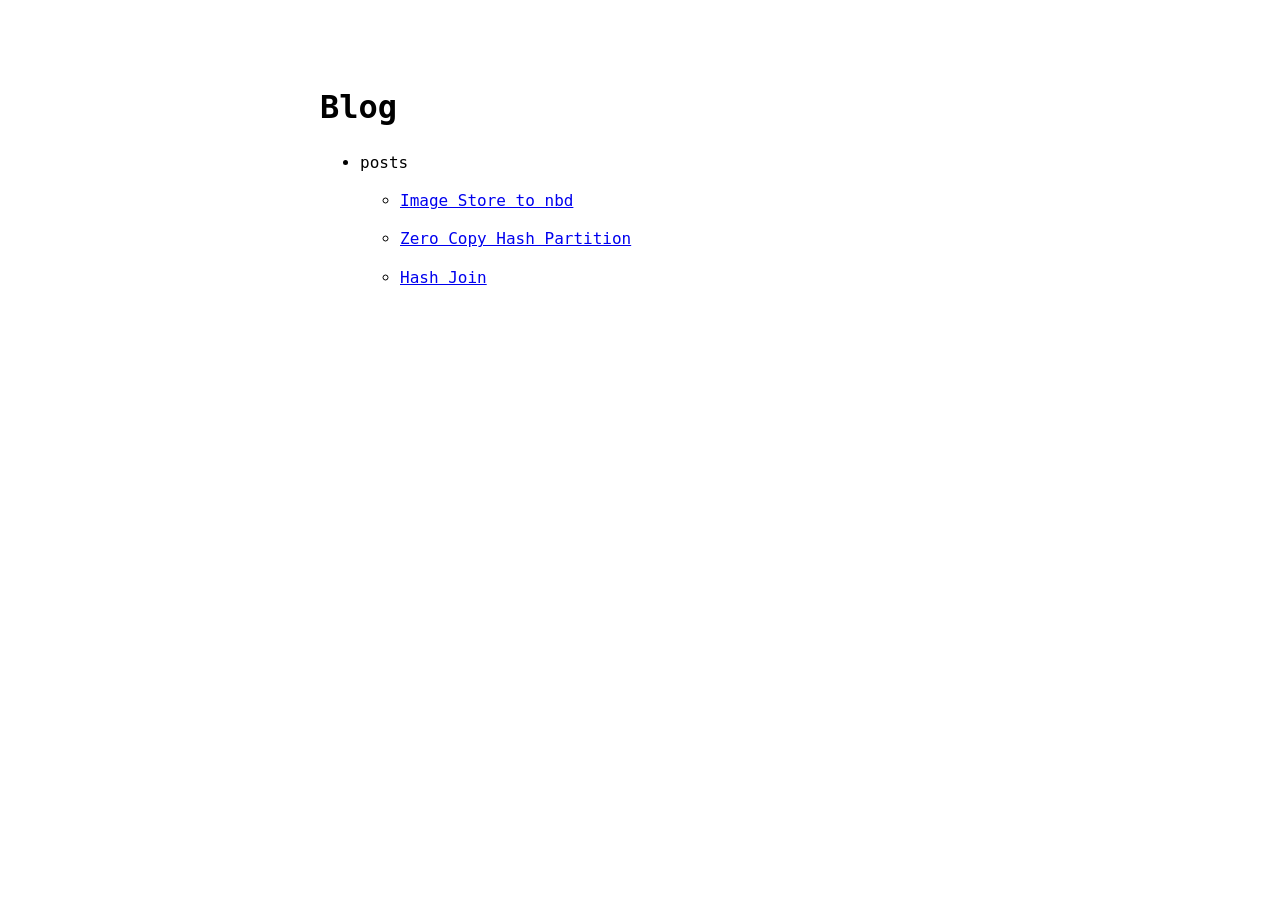
<file: index.html>
<!doctype html>
<html lang="en">
    <head>
        <meta charset="UTF-8">
        <meta content="IE=edge" http-equiv="X-UA-Compatible"/>
        <meta content="text/html; charset=UTF-8" http-equiv="content-type"/>
        <meta content="width=device-width, initial-scale=1" name="viewport"/>

        
        
        

        

        

        

        
        
        

        <title>Blog</title>
        
        <meta name="title" content="Blog">
        
        
        <meta name="generator" content="Zola v0.16.1">

        <meta property="og:type" content="website">
        <meta property="og:url" content="https://zebsme.github.io/">
        <meta property="og:site_name" content="Blog">
        <meta property="og:title" content="Blog">
        
        

        
        
        <meta property="twitter:card" content="summary_large_image">
        <meta property="twitter:url" content="https://zebsme.github.io/">
        <meta property="twitter:title" content="Blog">
        
        
        
        
        <link rel="canonical" href="https://zebsme.github.io/">
        
        <script type="application/ld+json">
            {
                
                "url":"https://zebsme.github.io/",
                "@type":"WebSite",
                "headline":"Blog",
                "name":"Blog",
                
                "@context":"https://schema.org"
            }
        </script>
        
        
        
        <link rel="stylesheet" href="https://zebsme.github.io/style.css"/>
        
    </head>
    <body theme="auto">
        <div class="w">
            <header>
                
                <h1>Blog</h1>
            </header>
            <main class="page-content" aria-label="Content">
                
<ul>
<li>posts
<ul>
<li>
<p><a href="https://zebsme.github.io/./image-store-to-nbd">Image Store to nbd</a></p>
</li>
<li>
<p><a href="https://zebsme.github.io/./zero-copy-hash-partition">Zero Copy Hash Partition</a></p>
</li>
<li>
<p><a href="https://zebsme.github.io/./hash-join">Hash Join</a></p>
</li>
</ul>
</li>
</ul>




            </main>
            <footer>
                
                
            </footer>
        </div>
    </body>
</html>
</file>
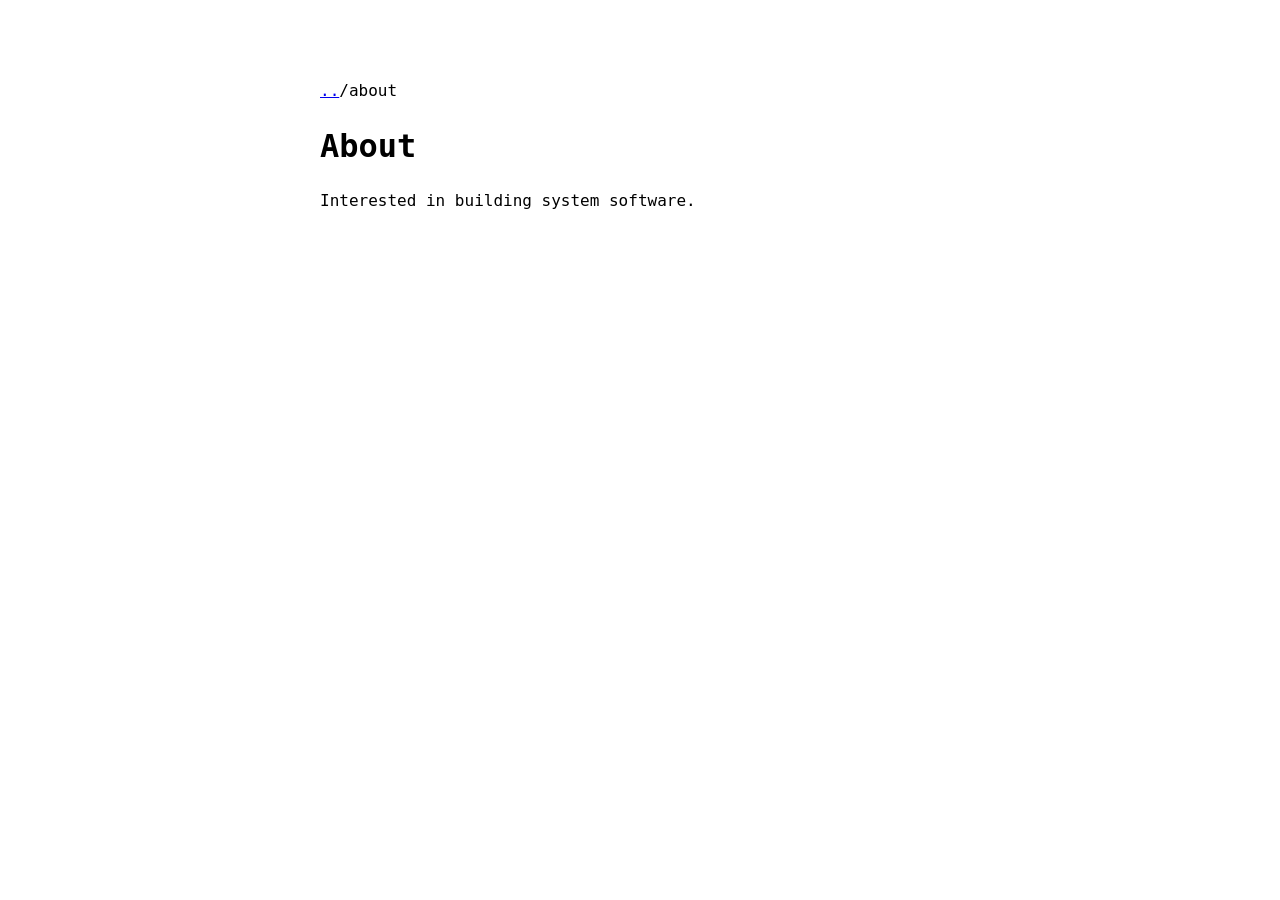
<file: about/index.html>
<!doctype html>
<html lang="en">
    <head>
        <meta charset="UTF-8">
        <meta content="IE=edge" http-equiv="X-UA-Compatible"/>
        <meta content="text/html; charset=UTF-8" http-equiv="content-type"/>
        <meta content="width=device-width, initial-scale=1" name="viewport"/>

        
        
        

        

        

        

        
        
        

        <title>About</title>
        
        <meta name="title" content="About">
        
        
        <meta name="generator" content="Zola v0.16.1">

        <meta property="og:type" content="website">
        <meta property="og:url" content="https://zebsme.github.io/about/">
        <meta property="og:site_name" content="Blog">
        <meta property="og:title" content="About">
        
        

        
        
        <meta property="twitter:card" content="summary_large_image">
        <meta property="twitter:url" content="https://zebsme.github.io/about/">
        <meta property="twitter:title" content="About">
        
        
        
        
        <link rel="canonical" href="https://zebsme.github.io/about/">
        
        <script type="application/ld+json">
            {
                
                "url":"https://zebsme.github.io/about/",
                "@type":"WebSite",
                "headline":"About",
                "name":"About",
                
                "@context":"https://schema.org"
            }
        </script>
        
        
        
        <link rel="stylesheet" href="https://zebsme.github.io/style.css"/>
        
    </head>
    <body theme="auto">
        <div class="w">
            <header>
                
                
<p><a href="..">..</a>/about</p>
<p class="post-meta"><time datetime=""></time></p>
<h1>About</h1>

            </header>
            <main class="page-content" aria-label="Content">
                



<p>Interested in building system software.</p>


            </main>
            <footer>
                
<p class="taxonomies">

</p>

                
            </footer>
        </div>
    </body>
</html>
</file>
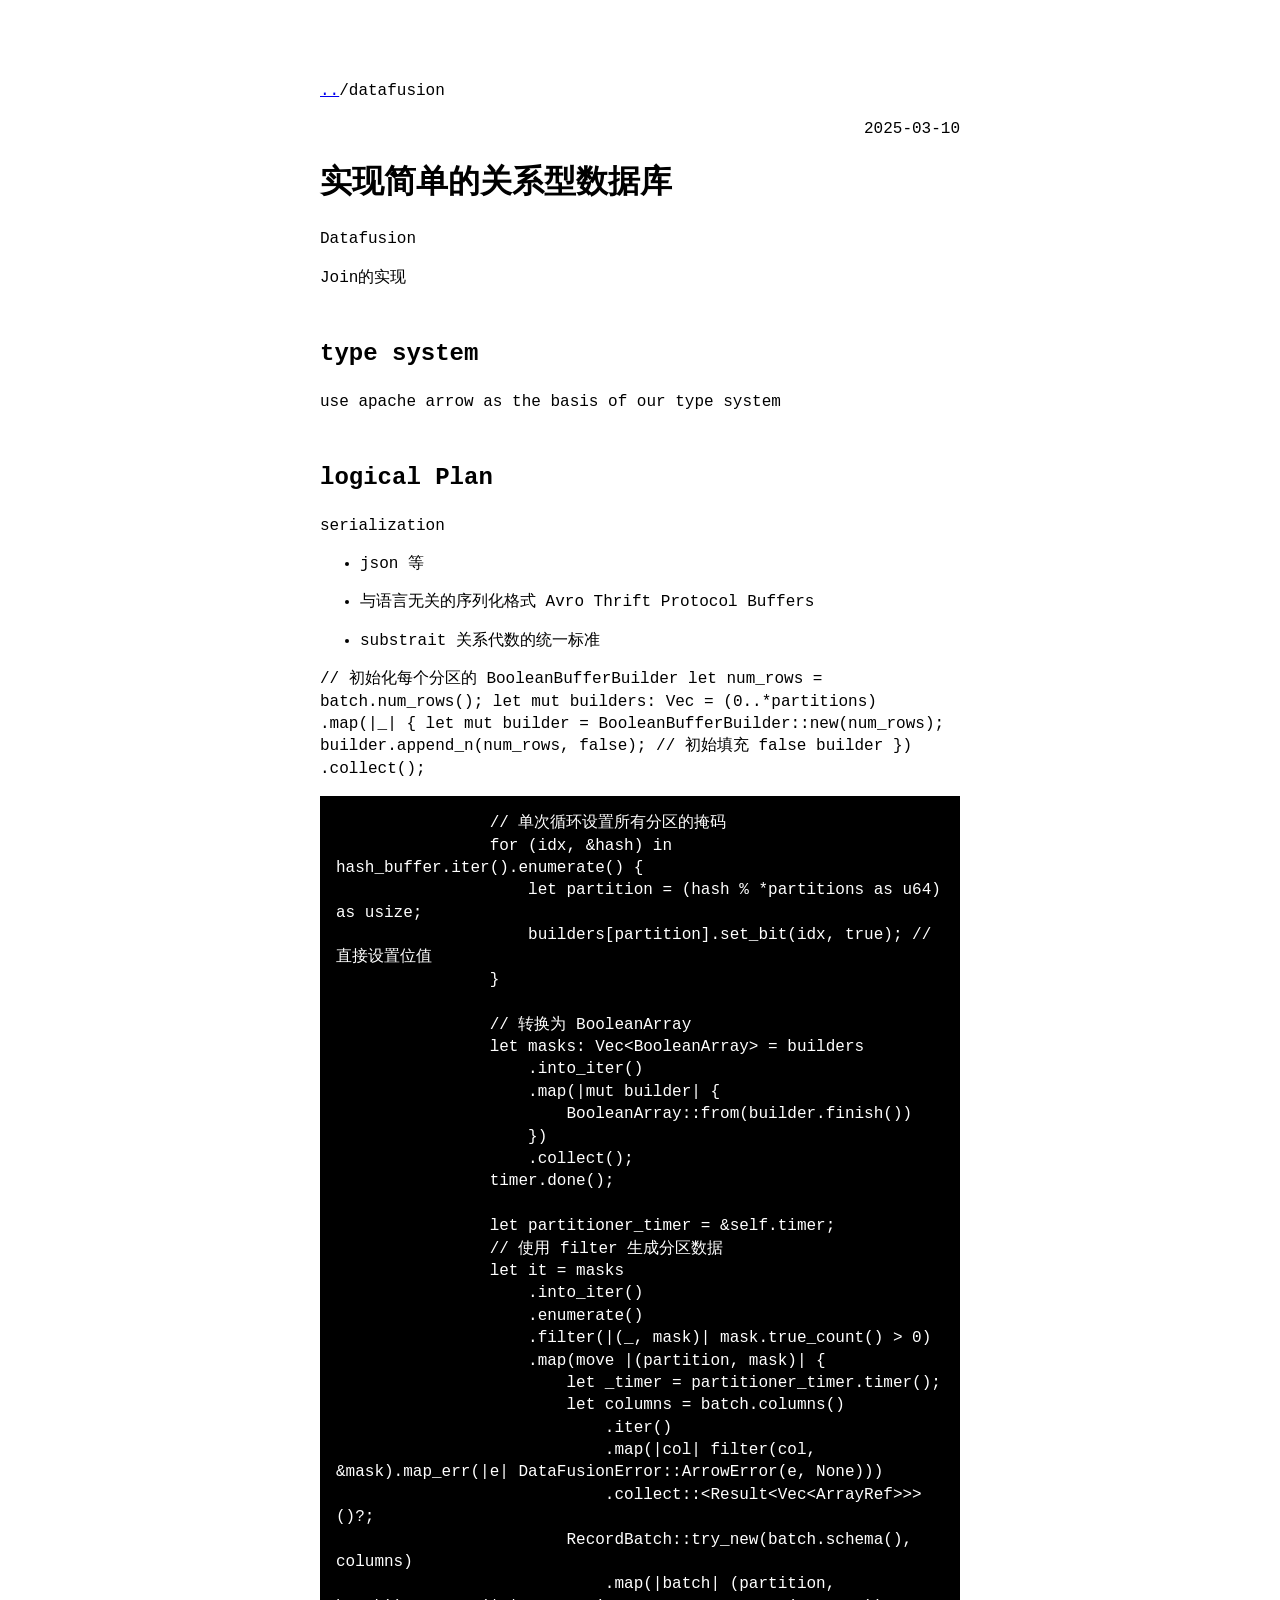
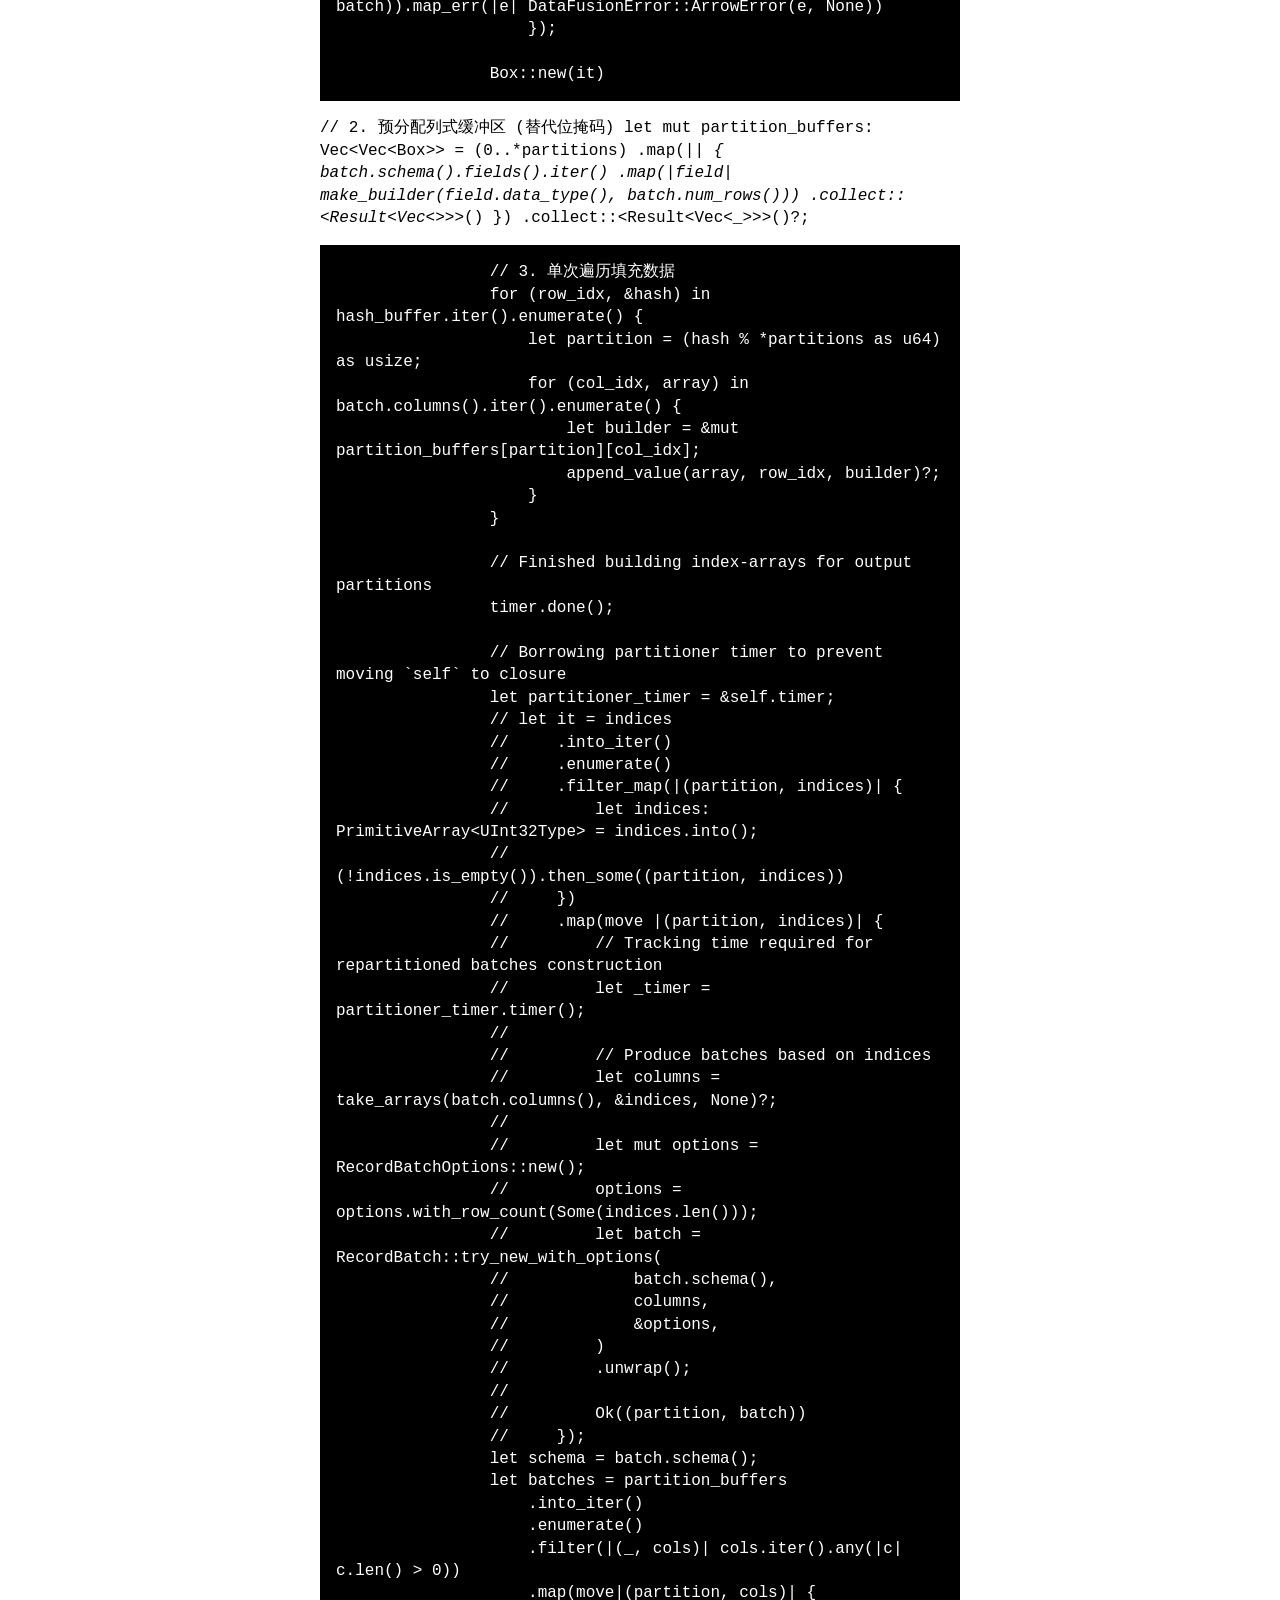
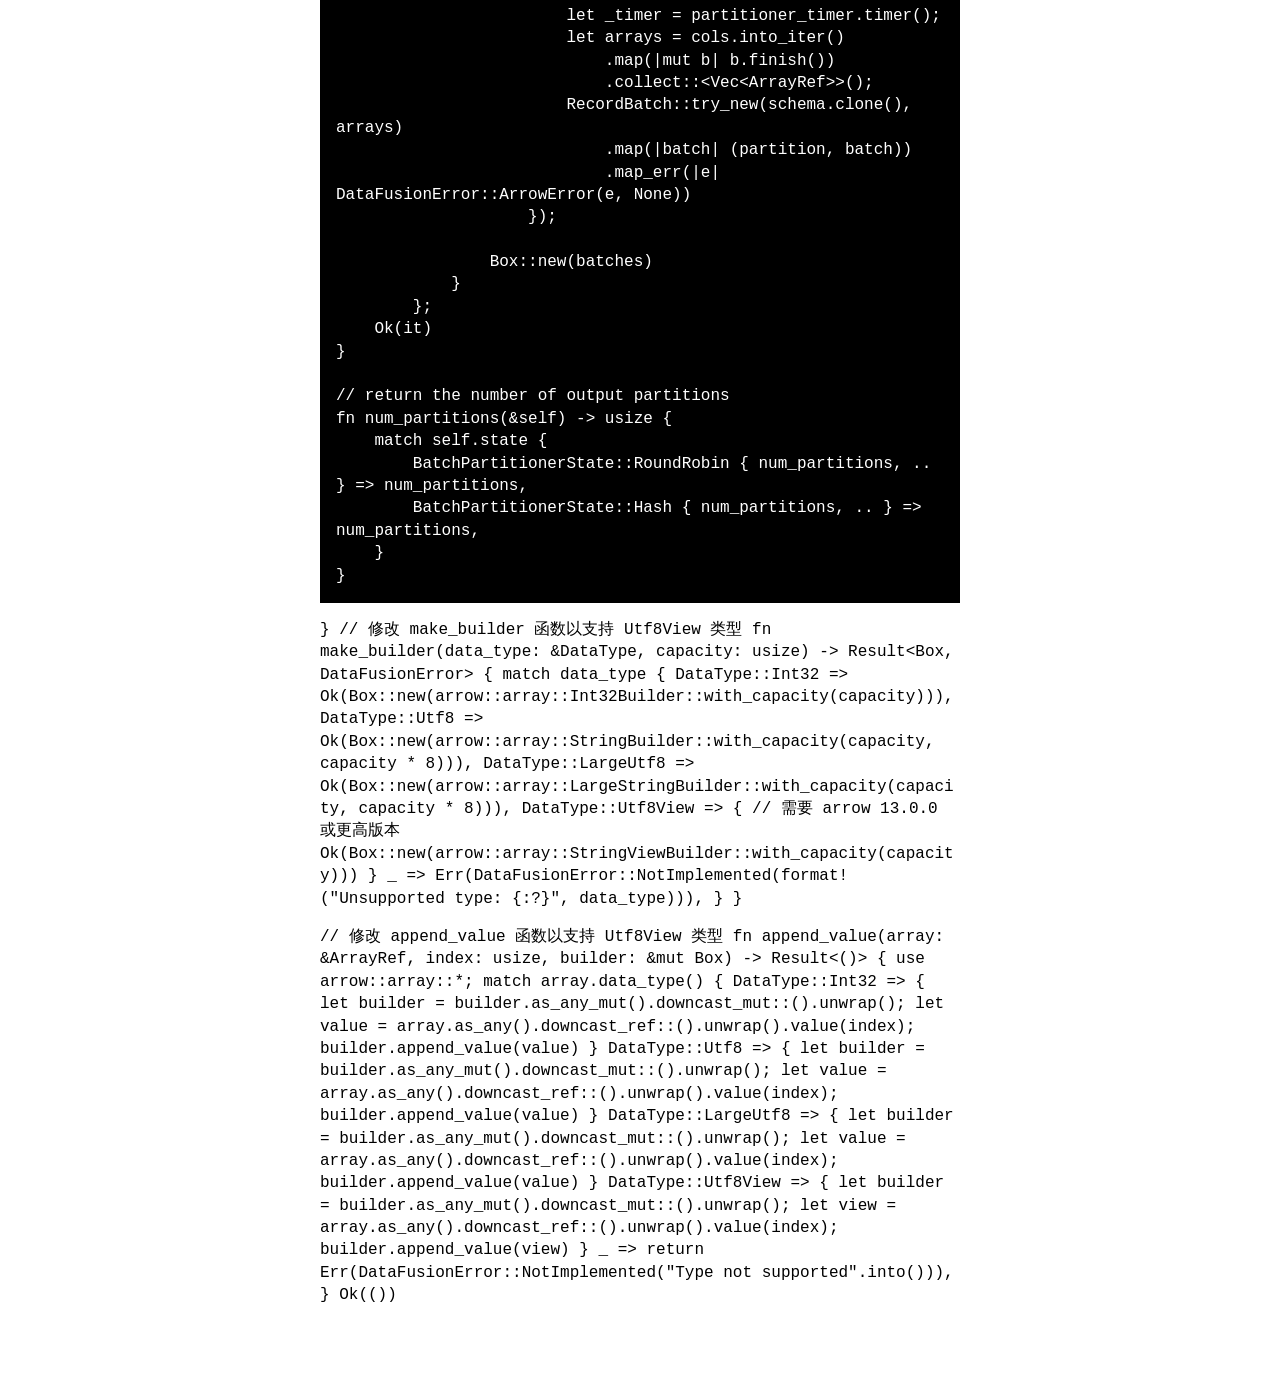
<file: datafusion/index.html>
<!doctype html>
<html lang="en">
    <head>
        <meta charset="UTF-8">
        <meta content="IE=edge" http-equiv="X-UA-Compatible"/>
        <meta content="text/html; charset=UTF-8" http-equiv="content-type"/>
        <meta content="width=device-width, initial-scale=1" name="viewport"/>

        
        
        

        

        

        

        
        
        

        <title>实现简单的关系型数据库</title>
        
        <meta name="title" content="实现简单的关系型数据库">
        
        
        <meta name="generator" content="Zola v0.16.1">

        <meta property="og:type" content="website">
        <meta property="og:url" content="https://zebsme.github.io/datafusion/">
        <meta property="og:site_name" content="Blog">
        <meta property="og:title" content="实现简单的关系型数据库">
        
        

        
        
        <meta property="twitter:card" content="summary_large_image">
        <meta property="twitter:url" content="https://zebsme.github.io/datafusion/">
        <meta property="twitter:title" content="实现简单的关系型数据库">
        
        
        
        
        <link rel="canonical" href="https://zebsme.github.io/datafusion/">
        
        <script type="application/ld+json">
            {
                
                "url":"https://zebsme.github.io/datafusion/",
                "@type":"WebSite",
                "headline":"实现简单的关系型数据库",
                "name":"实现简单的关系型数据库",
                
                "@context":"https://schema.org"
            }
        </script>
        
        
        
        <link rel="stylesheet" href="https://zebsme.github.io/style.css"/>
        
    </head>
    <body theme="auto">
        <div class="w">
            <header>
                
                
<p><a href="..">..</a>/datafusion</p>
<p class="post-meta"><time datetime="2025-03-10">2025-03-10</time></p>
<h1>实现简单的关系型数据库</h1>

            </header>
            <main class="page-content" aria-label="Content">
                



<p>Datafusion</p>
<p>Join的实现</p>
<h2 id="type-system">type system</h2>
<p>use apache arrow as the basis of our type system</p>
<h2 id="logical-plan">logical Plan</h2>
<p>serialization</p>
<ul>
<li>
<p>json 等</p>
</li>
<li>
<p>与语言无关的序列化格式 Avro Thrift Protocol Buffers</p>
</li>
<li>
<p>substrait 关系代数的统一标准</p>
</li>
</ul>
<p>// 初始化每个分区的 BooleanBufferBuilder
let num_rows = batch.num_rows();
let mut builders: Vec<BooleanBufferBuilder> = (0..*partitions)
.map(|_| {
let mut builder = BooleanBufferBuilder::new(num_rows);
builder.append_n(num_rows, false); // 初始填充 false
builder
})
.collect();</p>
<pre data-lang="rust" class="language-rust "><code class="language-rust" data-lang="rust">                &#x2F;&#x2F; 单次循环设置所有分区的掩码
                for (idx, &amp;hash) in hash_buffer.iter().enumerate() {
                    let partition = (hash % *partitions as u64) as usize;
                    builders[partition].set_bit(idx, true); &#x2F;&#x2F; 直接设置位值
                }

                &#x2F;&#x2F; 转换为 BooleanArray
                let masks: Vec&lt;BooleanArray&gt; = builders
                    .into_iter()
                    .map(|mut builder| {
                        BooleanArray::from(builder.finish())
                    })
                    .collect();
                timer.done();

                let partitioner_timer = &amp;self.timer;
                &#x2F;&#x2F; 使用 filter 生成分区数据
                let it = masks
                    .into_iter()
                    .enumerate()
                    .filter(|(_, mask)| mask.true_count() &gt; 0)
                    .map(move |(partition, mask)| {
                        let _timer = partitioner_timer.timer();
                        let columns = batch.columns()
                            .iter()
                            .map(|col| filter(col, &amp;mask).map_err(|e| DataFusionError::ArrowError(e, None)))
                            .collect::&lt;Result&lt;Vec&lt;ArrayRef&gt;&gt;&gt;()?;
                        RecordBatch::try_new(batch.schema(), columns)
                            .map(|batch| (partition, batch)).map_err(|e| DataFusionError::ArrowError(e, None))
                    });

                Box::new(it)
</code></pre>
<p>// 2. 预分配列式缓冲区 (替代位掩码)
let mut partition_buffers: Vec&lt;Vec&lt;Box<dyn ArrayBuilder>&gt;&gt; = (0..*partitions)
.map(|<em>| {
batch.schema().fields().iter()
.map(|field| make_builder(field.data_type(), batch.num_rows()))
.collect::&lt;Result&lt;Vec&lt;</em>&gt;&gt;&gt;()
})
.collect::&lt;Result&lt;Vec&lt;_&gt;&gt;&gt;()?;</p>
<pre><code>                &#x2F;&#x2F; 3. 单次遍历填充数据
                for (row_idx, &amp;hash) in hash_buffer.iter().enumerate() {
                    let partition = (hash % *partitions as u64) as usize;
                    for (col_idx, array) in batch.columns().iter().enumerate() {
                        let builder = &amp;mut partition_buffers[partition][col_idx];
                        append_value(array, row_idx, builder)?;
                    }
                }

                &#x2F;&#x2F; Finished building index-arrays for output partitions
                timer.done();

                &#x2F;&#x2F; Borrowing partitioner timer to prevent moving `self` to closure
                let partitioner_timer = &amp;self.timer;
                &#x2F;&#x2F; let it = indices
                &#x2F;&#x2F;     .into_iter()
                &#x2F;&#x2F;     .enumerate()
                &#x2F;&#x2F;     .filter_map(|(partition, indices)| {
                &#x2F;&#x2F;         let indices: PrimitiveArray&lt;UInt32Type&gt; = indices.into();
                &#x2F;&#x2F;         (!indices.is_empty()).then_some((partition, indices))
                &#x2F;&#x2F;     })
                &#x2F;&#x2F;     .map(move |(partition, indices)| {
                &#x2F;&#x2F;         &#x2F;&#x2F; Tracking time required for repartitioned batches construction
                &#x2F;&#x2F;         let _timer = partitioner_timer.timer();
                &#x2F;&#x2F;
                &#x2F;&#x2F;         &#x2F;&#x2F; Produce batches based on indices
                &#x2F;&#x2F;         let columns = take_arrays(batch.columns(), &amp;indices, None)?;
                &#x2F;&#x2F;
                &#x2F;&#x2F;         let mut options = RecordBatchOptions::new();
                &#x2F;&#x2F;         options = options.with_row_count(Some(indices.len()));
                &#x2F;&#x2F;         let batch = RecordBatch::try_new_with_options(
                &#x2F;&#x2F;             batch.schema(),
                &#x2F;&#x2F;             columns,
                &#x2F;&#x2F;             &amp;options,
                &#x2F;&#x2F;         )
                &#x2F;&#x2F;         .unwrap();
                &#x2F;&#x2F;
                &#x2F;&#x2F;         Ok((partition, batch))
                &#x2F;&#x2F;     });
                let schema = batch.schema();
                let batches = partition_buffers
                    .into_iter()
                    .enumerate()
                    .filter(|(_, cols)| cols.iter().any(|c| c.len() &gt; 0))
                    .map(move|(partition, cols)| {
                        let _timer = partitioner_timer.timer();
                        let arrays = cols.into_iter()
                            .map(|mut b| b.finish())
                            .collect::&lt;Vec&lt;ArrayRef&gt;&gt;();
                        RecordBatch::try_new(schema.clone(), arrays)
                            .map(|batch| (partition, batch))
                            .map_err(|e| DataFusionError::ArrowError(e, None))
                    });

                Box::new(batches)
            }
        };
    Ok(it)
}

&#x2F;&#x2F; return the number of output partitions
fn num_partitions(&amp;self) -&gt; usize {
    match self.state {
        BatchPartitionerState::RoundRobin { num_partitions, .. } =&gt; num_partitions,
        BatchPartitionerState::Hash { num_partitions, .. } =&gt; num_partitions,
    }
}
</code></pre>
<p>}
// 修改 make_builder 函数以支持 Utf8View 类型
fn make_builder(data_type: &amp;DataType, capacity: usize) -&gt; Result&lt;Box<dyn ArrayBuilder>, DataFusionError&gt; {
match data_type {
DataType::Int32 =&gt; Ok(Box::new(arrow::array::Int32Builder::with_capacity(capacity))),
DataType::Utf8 =&gt; Ok(Box::new(arrow::array::StringBuilder::with_capacity(capacity, capacity * 8))),
DataType::LargeUtf8 =&gt; Ok(Box::new(arrow::array::LargeStringBuilder::with_capacity(capacity, capacity * 8))),
DataType::Utf8View =&gt; {
// 需要 arrow 13.0.0 或更高版本
Ok(Box::new(arrow::array::StringViewBuilder::with_capacity(capacity)))
}
_ =&gt; Err(DataFusionError::NotImplemented(format!("Unsupported type: {:?}", data_type))),
}
}</p>
<p>// 修改 append_value 函数以支持 Utf8View 类型
fn append_value(array: &amp;ArrayRef, index: usize, builder: &amp;mut Box<dyn ArrayBuilder>) -&gt; Result&lt;()&gt; {
use arrow::array::*;
match array.data_type() {
DataType::Int32 =&gt; {
let builder = builder.as_any_mut().downcast_mut::<Int32Builder>().unwrap();
let value = array.as_any().downcast_ref::<Int32Array>().unwrap().value(index);
builder.append_value(value)
}
DataType::Utf8 =&gt; {
let builder = builder.as_any_mut().downcast_mut::<StringBuilder>().unwrap();
let value = array.as_any().downcast_ref::<StringArray>().unwrap().value(index);
builder.append_value(value)
}
DataType::LargeUtf8 =&gt; {
let builder = builder.as_any_mut().downcast_mut::<LargeStringBuilder>().unwrap();
let value = array.as_any().downcast_ref::<LargeStringArray>().unwrap().value(index);
builder.append_value(value)
}
DataType::Utf8View =&gt; {
let builder = builder.as_any_mut().downcast_mut::<StringViewBuilder>().unwrap();
let view = array.as_any().downcast_ref::<StringViewArray>().unwrap().value(index);
builder.append_value(view)
}
_ =&gt; return Err(DataFusionError::NotImplemented("Type not supported".into())),
}
Ok(())</p>


            </main>
            <footer>
                
<p class="taxonomies">

</p>

                
            </footer>
        </div>
    </body>
</html>
</file>
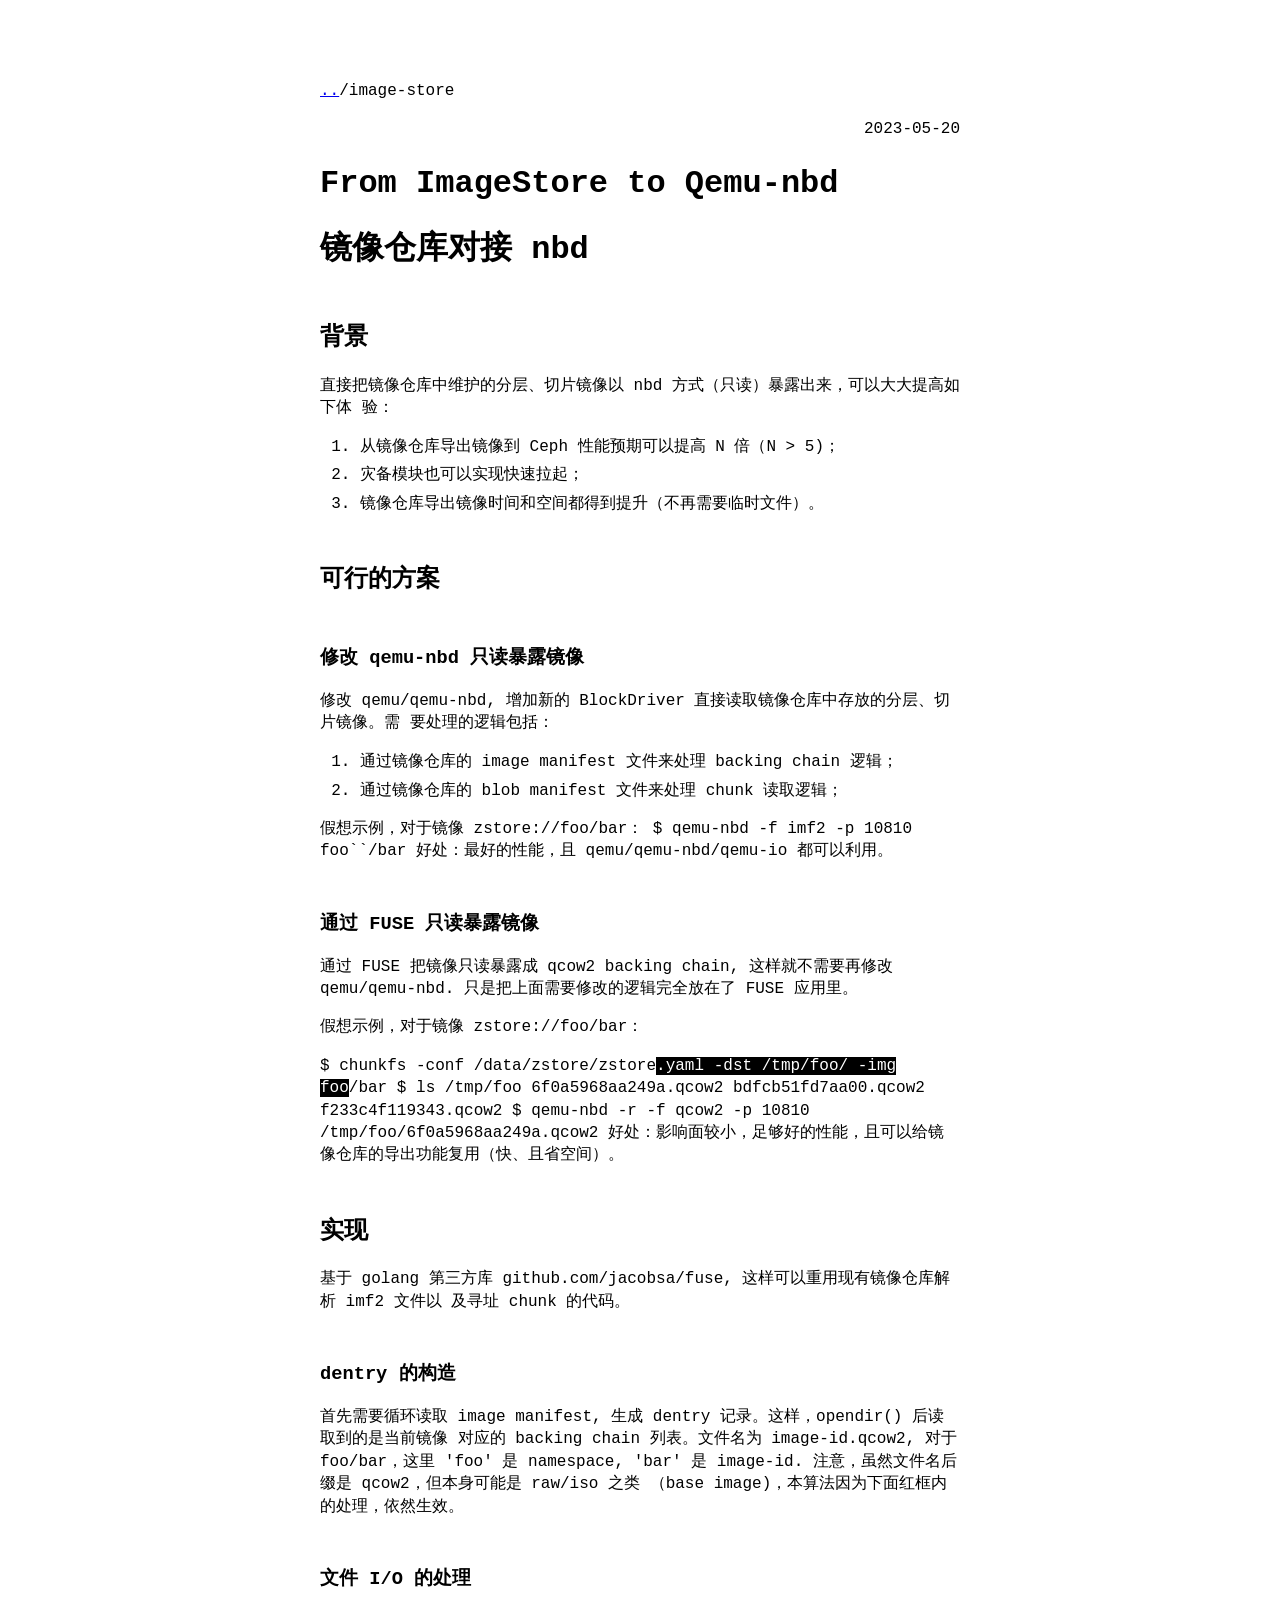
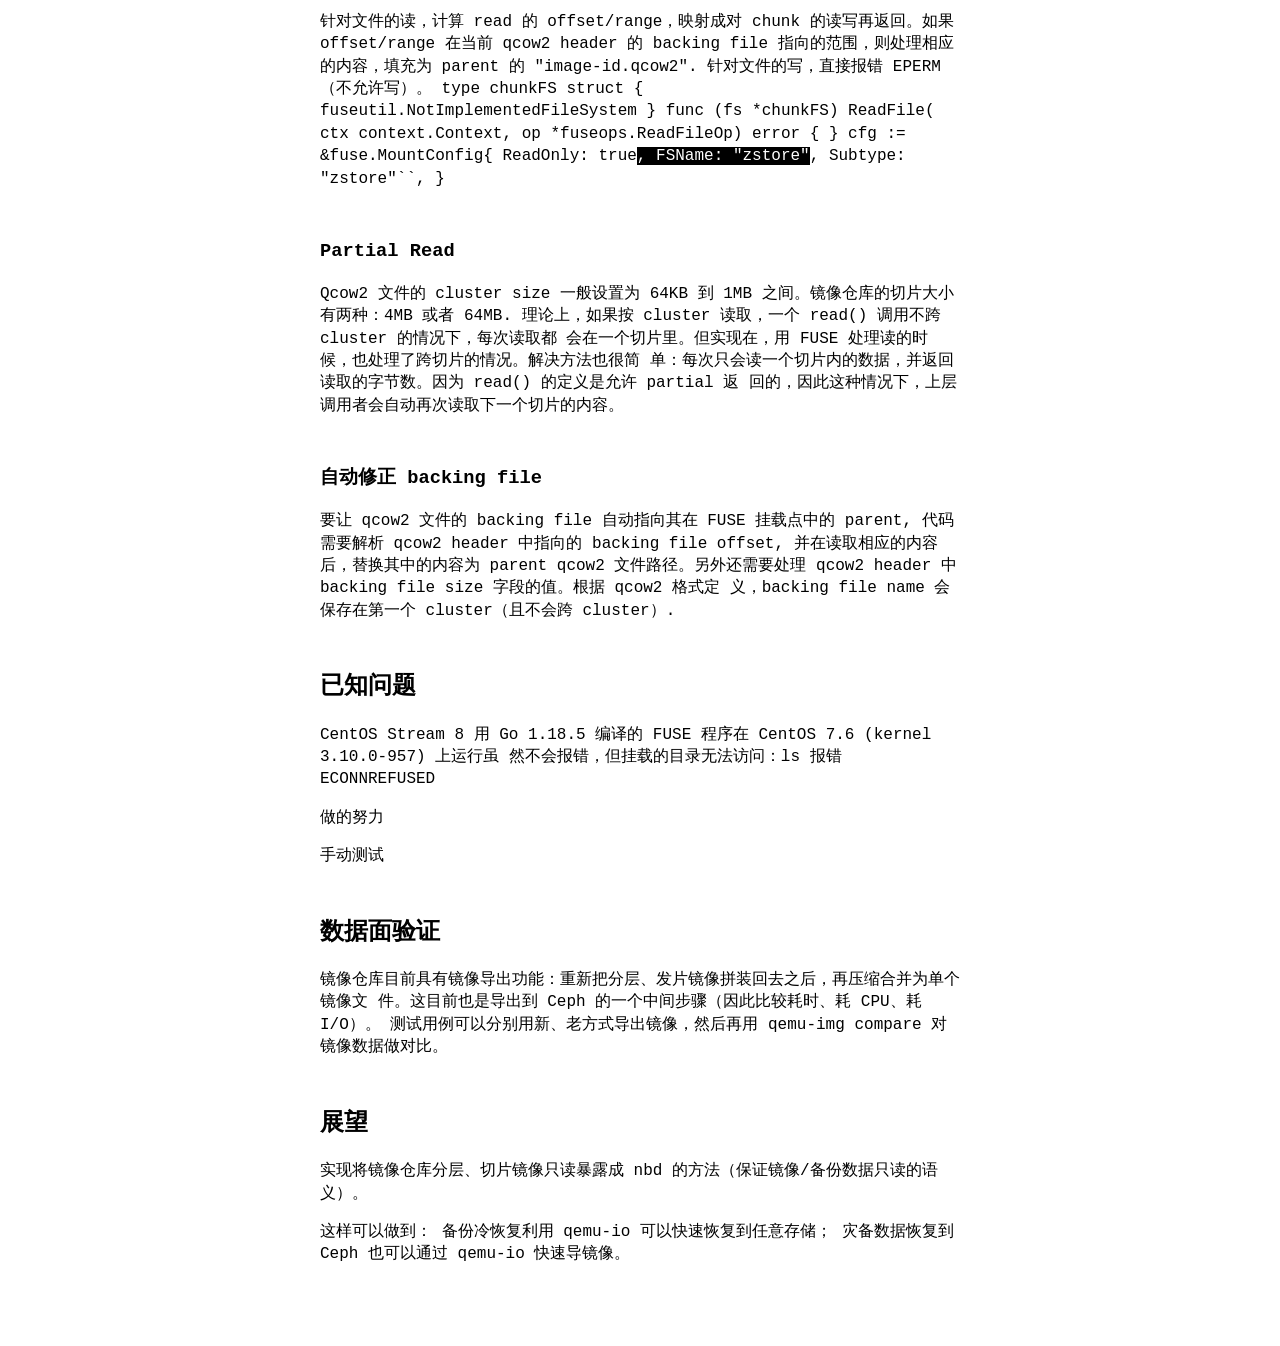
<file: image-store/index.html>
<!doctype html>
<html lang="en">
    <head>
        <meta charset="UTF-8">
        <meta content="IE=edge" http-equiv="X-UA-Compatible"/>
        <meta content="text/html; charset=UTF-8" http-equiv="content-type"/>
        <meta content="width=device-width, initial-scale=1" name="viewport"/>

        
        
        

        

        

        

        
        
        

        <title>From ImageStore to Qemu-nbd</title>
        
        <meta name="title" content="From ImageStore to Qemu-nbd">
        
        
        <meta name="generator" content="Zola v0.16.1">

        <meta property="og:type" content="website">
        <meta property="og:url" content="https://zebsme.github.io/image-store/">
        <meta property="og:site_name" content="ZEB">
        <meta property="og:title" content="From ImageStore to Qemu-nbd">
        
        

        
        
        <meta property="twitter:card" content="summary_large_image">
        <meta property="twitter:url" content="https://zebsme.github.io/image-store/">
        <meta property="twitter:title" content="From ImageStore to Qemu-nbd">
        
        
        
        
        <link rel="canonical" href="https://zebsme.github.io/image-store/">
        
        <script type="application/ld+json">
            {
                
                "url":"https://zebsme.github.io/image-store/",
                "@type":"WebSite",
                "headline":"From ImageStore to Qemu-nbd",
                "name":"From ImageStore to Qemu-nbd",
                
                "@context":"https://schema.org"
            }
        </script>
        
        
        
        <link rel="stylesheet" href="https://zebsme.github.io/style.css"/>
        
    </head>
    <body theme="auto">
        <div class="w">
            <header>
                
                
<p><a href="..">..</a>/image-store</p>
<p class="post-meta"><time datetime="2023-05-20">2023-05-20</time></p>
<h1>From ImageStore to Qemu-nbd</h1>

            </header>
            <main class="page-content" aria-label="Content">
                



<h1 id="jing-xiang-cang-ku-dui-jie-nbd">镜像仓库对接 nbd</h1>
<h2 id="bei-jing">背景</h2>
<p>直接把镜像仓库中维护的分层、切片镜像以 nbd 方式（只读）暴露出来，可以大大提高如下体
验：</p>
<ol>
<li>从镜像仓库导出镜像到 Ceph 性能预期可以提高 N 倍（N &gt; 5)；</li>
<li>灾备模块也可以实现快速拉起；</li>
<li>镜像仓库导出镜像时间和空间都得到提升（不再需要临时文件）。</li>
</ol>
<h2 id="ke-xing-de-fang-an">可行的方案</h2>
<h3 id="xiu-gai-qemu-nbd-zhi-du-bao-lu-jing-xiang">修改 qemu-nbd 只读暴露镜像</h3>
<p>修改 qemu/qemu-nbd, 增加新的 BlockDriver 直接读取镜像仓库中存放的分层、切片镜像。需
要处理的逻辑包括：</p>
<ol>
<li>通过镜像仓库的 image manifest 文件来处理 backing chain 逻辑；</li>
<li>通过镜像仓库的 blob manifest 文件来处理 chunk 读取逻辑；</li>
</ol>
<p>假想示例，对于镜像 zstore://foo/bar：
$ qemu-nbd -f imf2 -p 10810 foo``/bar
好处：最好的性能，且 qemu/qemu-nbd/qemu-io 都可以利用。</p>
<h3 id="tong-guo-fuse-zhi-du-bao-lu-jing-xiang">通过 FUSE 只读暴露镜像</h3>
<p>通过 FUSE 把镜像只读暴露成 qcow2 backing chain, 这样就不需要再修改 qemu/qemu-nbd.
只是把上面需要修改的逻辑完全放在了 FUSE 应用里。</p>
<p>假想示例，对于镜像 zstore://foo/bar：</p>
<p>$ chunkfs -conf /data/zstore/zstore<code>.yaml  -dst /tmp/foo/ -img foo</code>/bar
$ ls /tmp/foo
6f0a5968aa249a.qcow2 bdfcb51fd7aa00.qcow2 f233c4f119343.qcow2
$ qemu-nbd -r -f qcow2 -p 10810 /tmp/foo/6f0a5968aa249a.qcow2
好处：影响面较小，足够好的性能，且可以给镜像仓库的导出功能复用（快、且省空间）。</p>
<h2 id="shi-xian">实现</h2>
<p>基于 golang 第三方库 github.com/jacobsa/fuse, 这样可以重用现有镜像仓库解析 imf2 文件以
及寻址 chunk 的代码。</p>
<h3 id="dentry-de-gou-zao">dentry 的构造</h3>
<p>首先需要循环读取 image manifest, 生成 dentry 记录。这样，opendir() 后读取到的是当前镜像
对应的 backing chain 列表。文件名为 image-id.qcow2, 对于 foo/bar，这里 'foo' 是
namespace, 'bar' 是 image-id. 注意，虽然文件名后缀是 qcow2，但本身可能是 raw/iso 之类
（base image)，本算法因为下面红框内的处理，依然生效。</p>
<h3 id="wen-jian-i-o-de-chu-li">文件 I/O 的处理</h3>
<p>针对文件的读，计算 read 的 offset/range，映射成对  chunk 的读写再返回。如果 offset/range
在当前 qcow2 header 的 backing file 指向的范围，则处理相应的内容，填充为 parent 的
"image-id.qcow2".
针对文件的写，直接报错 EPERM（不允许写）。
type chunkFS struct {
fuseutil.NotImplementedFileSystem
}
func (fs *chunkFS) ReadFile(
ctx context.Context,
op *fuseops.ReadFileOp) error {
}
cfg := &amp;fuse.MountConfig{
ReadOnly: true<code>,   FSName:   "zstore"</code>,
Subtype:  "zstore"``,
}</p>
<h3 id="partial-read">Partial Read</h3>
<p>Qcow2 文件的 cluster size 一般设置为 64KB 到 1MB 之间。镜像仓库的切片大小有两种：4MB
或者 64MB. 理论上，如果按 cluster 读取，一个 read() 调用不跨 cluster 的情况下，每次读取都
会在一个切片里。但实现在，用 FUSE 处理读的时候，也处理了跨切片的情况。解决方法也很简
单：每次只会读一个切片内的数据，并返回读取的字节数。因为 read() 的定义是允许 partial 返
回的，因此这种情况下，上层调用者会自动再次读取下一个切片的内容。</p>
<h3 id="zi-dong-xiu-zheng-backing-file">自动修正 backing file</h3>
<p>要让 qcow2 文件的 backing file 自动指向其在 FUSE 挂载点中的 parent, 代码需要解析 qcow2
header 中指向的 backing file offset, 并在读取相应的内容后，替换其中的内容为 parent qcow2
文件路径。另外还需要处理 qcow2 header 中 backing file size 字段的值。根据 qcow2 格式定
义，backing file name 会保存在第一个 cluster（且不会跨 cluster）.</p>
<h2 id="yi-zhi-wen-ti">已知问题</h2>
<p>CentOS Stream 8 用 Go 1.18.5 编译的 FUSE 程序在 CentOS 7.6 (kernel 3.10.0-957) 上运行虽
然不会报错，但挂载的目录无法访问：ls 报错 ECONNREFUSED</p>
<p>做的努力</p>
<p>手动测试</p>
<h2 id="shu-ju-mian-yan-zheng">数据面验证</h2>
<p>镜像仓库目前具有镜像导出功能：重新把分层、发片镜像拼装回去之后，再压缩合并为单个镜像文
件。这目前也是导出到 Ceph 的一个中间步骤（因此比较耗时、耗 CPU、耗 I/O）。
测试用例可以分别用新、老方式导出镜像，然后再用 qemu-img compare 对镜像数据做对比。</p>
<h2 id="zhan-wang">展望</h2>
<p>实现将镜像仓库分层、切片镜像只读暴露成 nbd 的方法（保证镜像/备份数据只读的语义）。</p>
<p>这样可以做到：
备份冷恢复利用 qemu-io 可以快速恢复到任意存储；
灾备数据恢复到 Ceph 也可以通过 qemu-io 快速导镜像。</p>


            </main>
            <footer>
                
<p class="taxonomies">

</p>

                
            </footer>
        </div>
    </body>
</html>
</file>
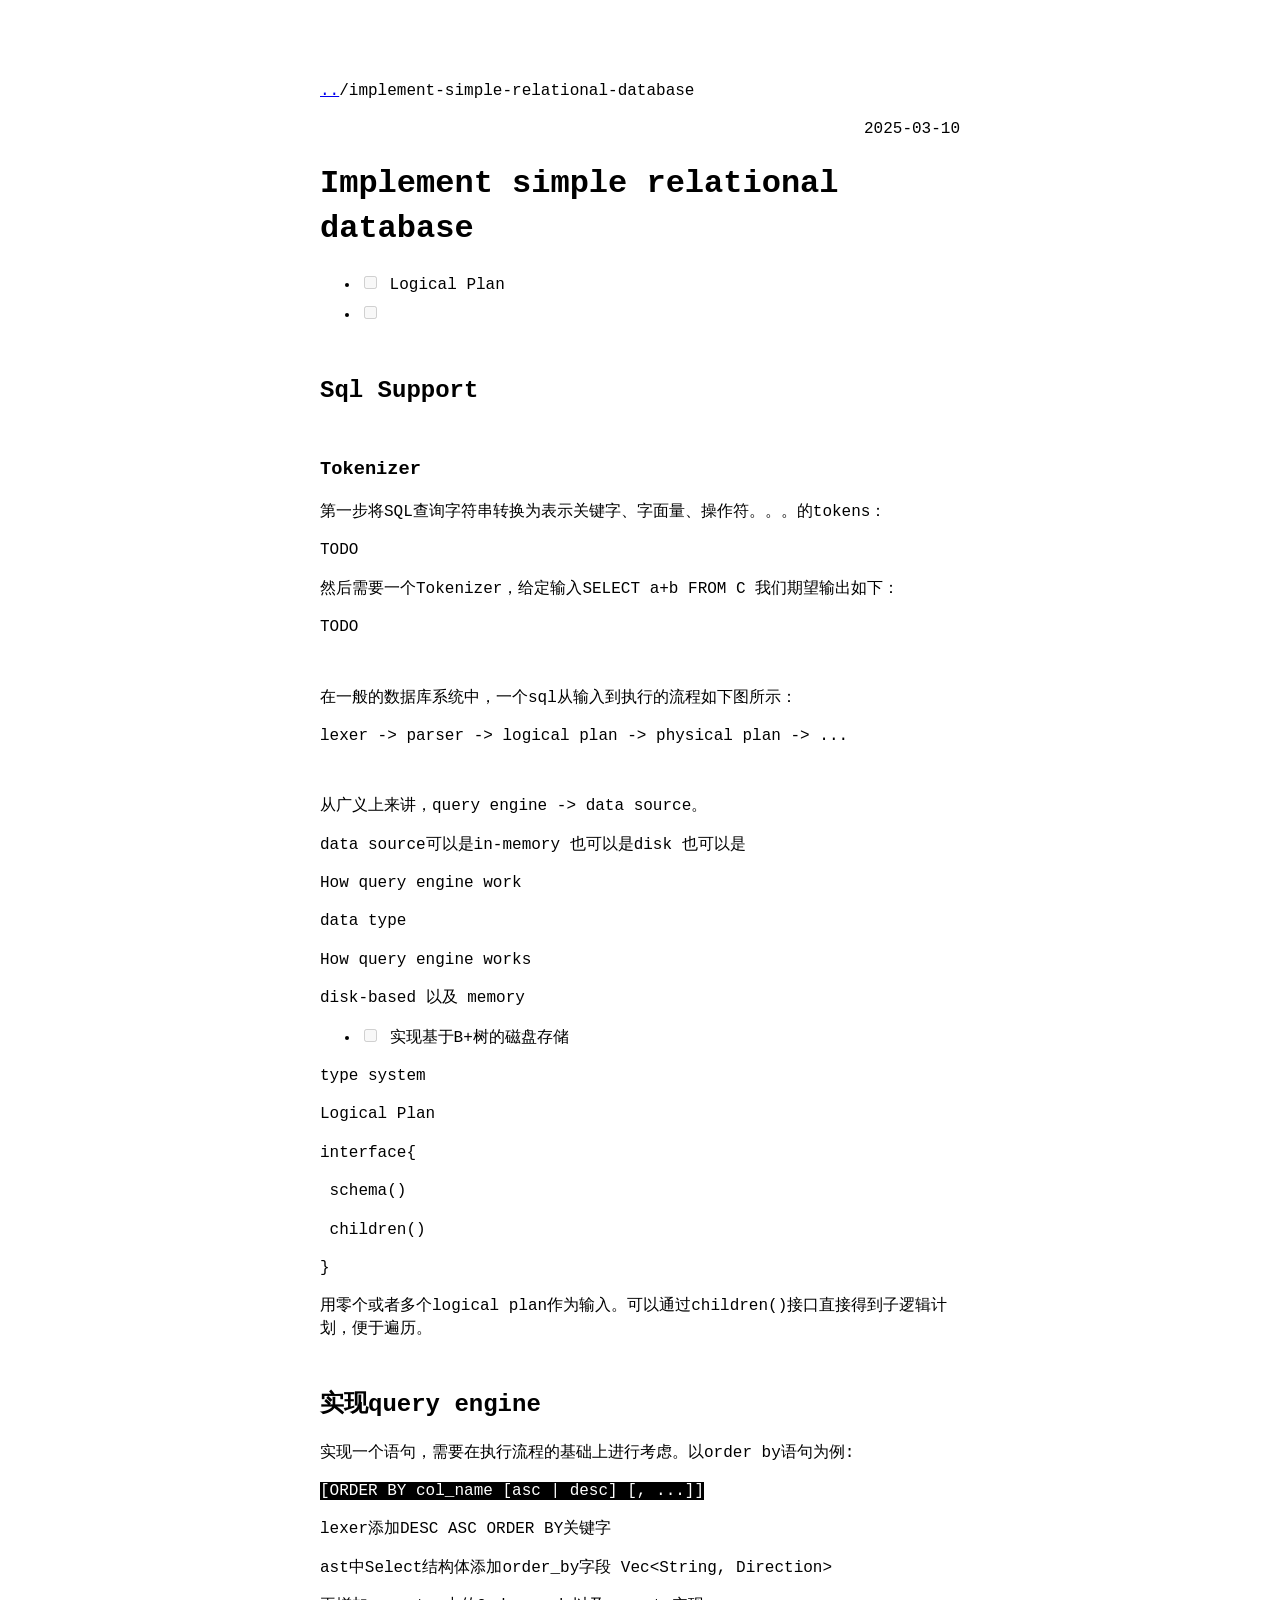
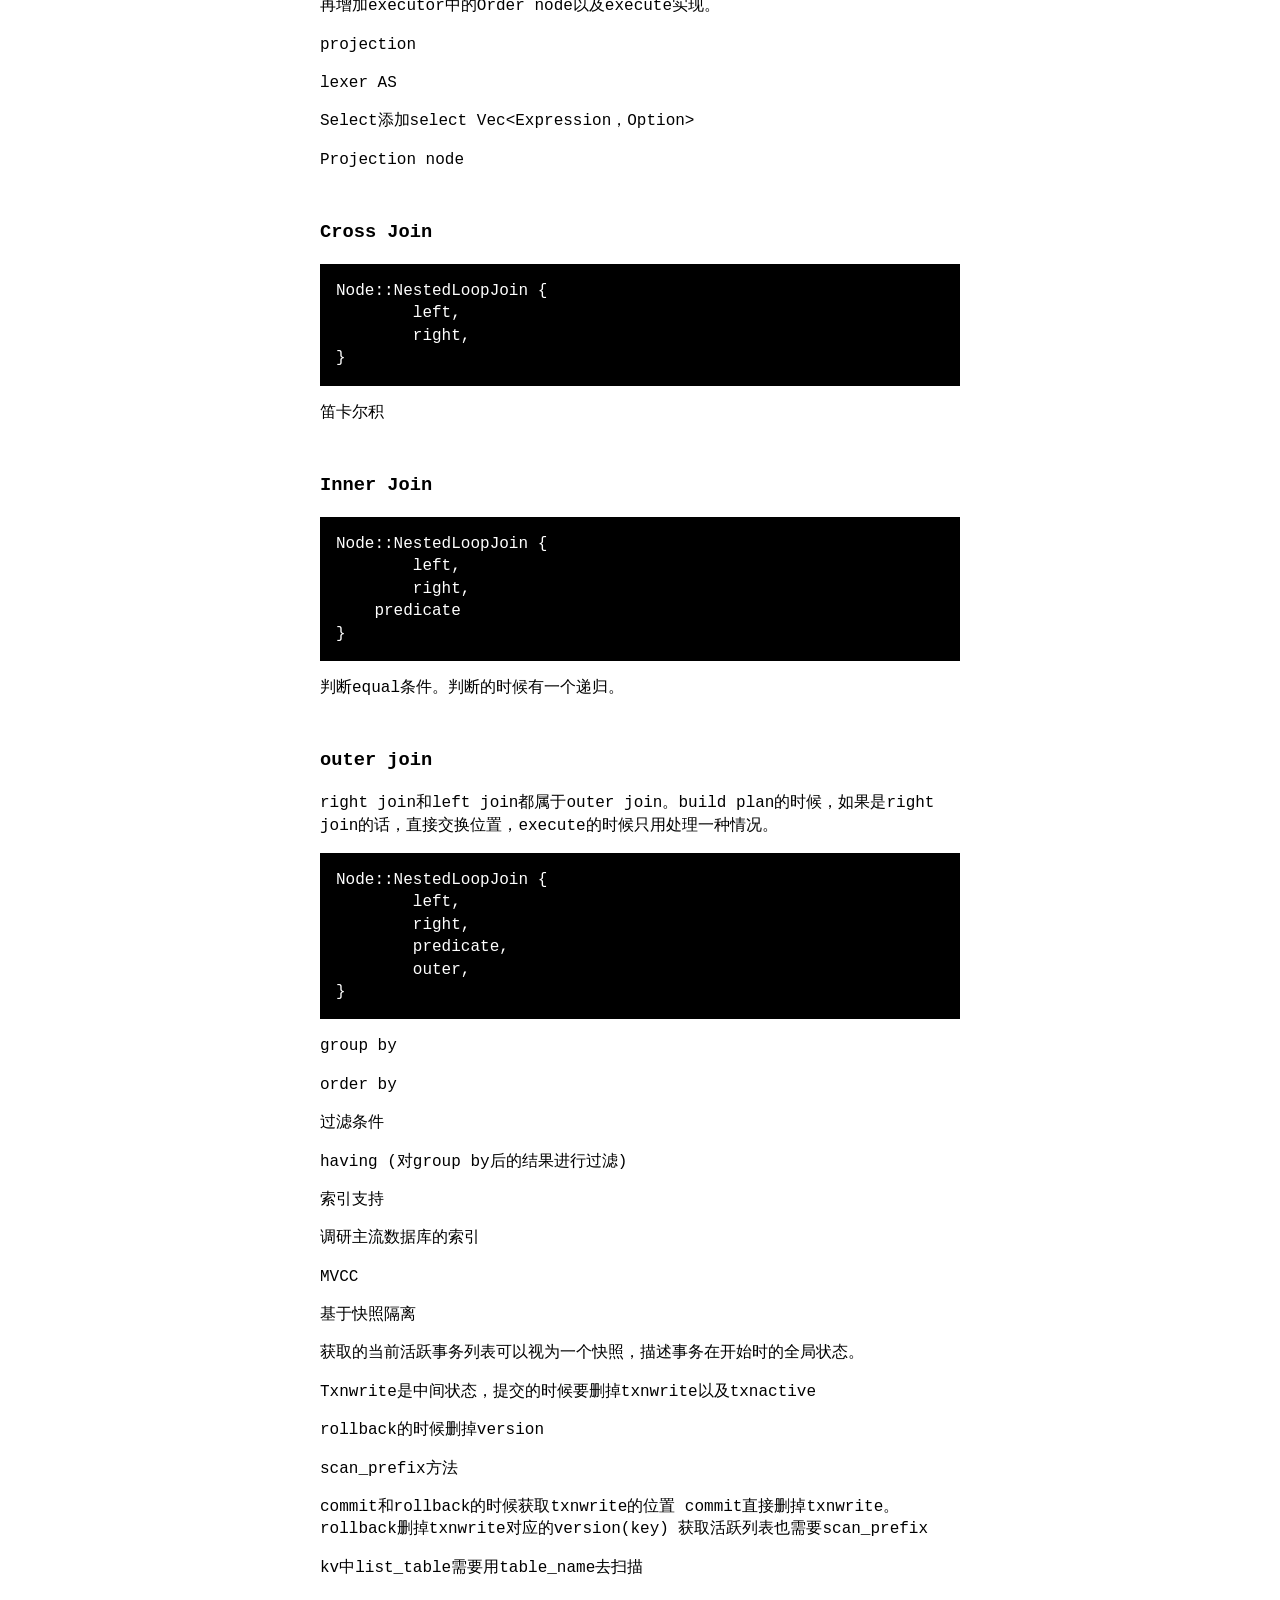
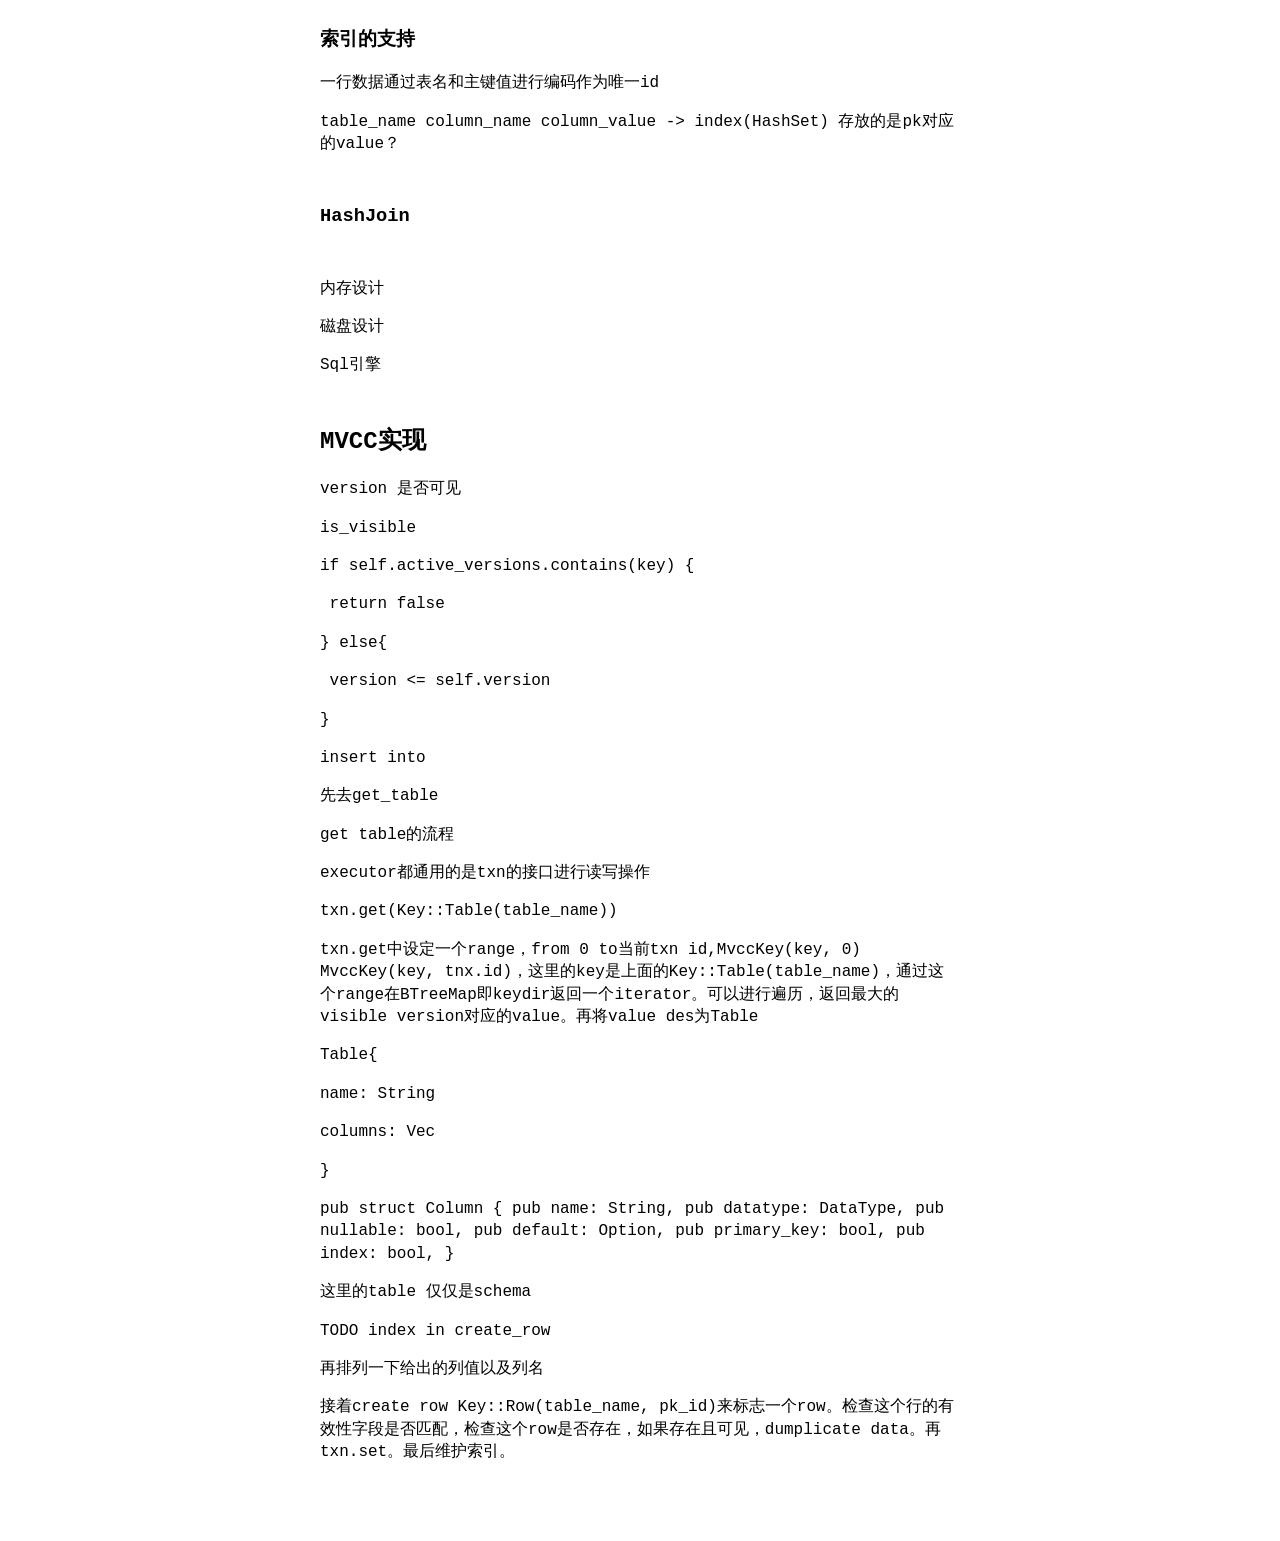
<file: implement-simple-relational-database/index.html>
<!doctype html>
<html lang="en">
    <head>
        <meta charset="UTF-8">
        <meta content="IE=edge" http-equiv="X-UA-Compatible"/>
        <meta content="text/html; charset=UTF-8" http-equiv="content-type"/>
        <meta content="width=device-width, initial-scale=1" name="viewport"/>

        
        
        

        

        

        

        
        
        

        <title>Implement simple relational database</title>
        
        <meta name="title" content="Implement simple relational database">
        
        
        <meta name="generator" content="Zola v0.16.1">

        <meta property="og:type" content="website">
        <meta property="og:url" content="https://zebsme.github.io/implement-simple-relational-database/">
        <meta property="og:site_name" content="Blog">
        <meta property="og:title" content="Implement simple relational database">
        
        

        
        
        <meta property="twitter:card" content="summary_large_image">
        <meta property="twitter:url" content="https://zebsme.github.io/implement-simple-relational-database/">
        <meta property="twitter:title" content="Implement simple relational database">
        
        
        
        
        <link rel="canonical" href="https://zebsme.github.io/implement-simple-relational-database/">
        
        <script type="application/ld+json">
            {
                
                "url":"https://zebsme.github.io/implement-simple-relational-database/",
                "@type":"WebSite",
                "headline":"Implement simple relational database",
                "name":"Implement simple relational database",
                
                "@context":"https://schema.org"
            }
        </script>
        
        
        
        <link rel="stylesheet" href="https://zebsme.github.io/style.css"/>
        
    </head>
    <body theme="auto">
        <div class="w">
            <header>
                
                
<p><a href="..">..</a>/implement-simple-relational-database</p>
<p class="post-meta"><time datetime="2025-03-10">2025-03-10</time></p>
<h1>Implement simple relational database</h1>

            </header>
            <main class="page-content" aria-label="Content">
                



<ul>
<li><input disabled="" type="checkbox"/>
Logical Plan</li>
<li><input disabled="" type="checkbox"/>
</li>
</ul>
<h2 id="sql-support">Sql Support</h2>
<h3 id="tokenizer">Tokenizer</h3>
<p>第一步将SQL查询字符串转换为表示关键字、字面量、操作符。。。的tokens：</p>
<p>TODO</p>
<p>然后需要一个Tokenizer，给定输入SELECT a+b FROM C 我们期望输出如下：</p>
<p>TODO</p>
<h3 id=""></h3>
<p>在一般的数据库系统中，一个sql从输入到执行的流程如下图所示：</p>
<p>lexer -&gt; parser -&gt; logical plan -&gt; physical plan -&gt; ...</p>
<h6 id="-1"></h6>
<p>从广义上来讲，query engine -&gt; data source。</p>
<p>data source可以是in-memory 也可以是disk 也可以是</p>
<p>How query engine work</p>
<p>data type</p>
<p>How query engine works</p>
<p>disk-based 以及 memory</p>
<ul>
<li><input disabled="" type="checkbox"/>
实现基于B+树的磁盘存储</li>
</ul>
<p>type system</p>
<p>Logical Plan</p>
<p>interface{</p>
<p>​	schema()</p>
<p>​	children()</p>
<p>}</p>
<p>用零个或者多个logical plan作为输入。可以通过children()接口直接得到子逻辑计划，便于遍历。</p>
<h2 id="shi-xian-query-engine">实现query engine</h2>
<p>实现一个语句，需要在执行流程的基础上进行考虑。以order by语句为例:</p>
<p><code>[ORDER BY col_name [asc | desc] [, ...]]</code></p>
<p>lexer添加DESC ASC ORDER BY关键字</p>
<p>ast中Select结构体添加order_by字段 Vec&lt;String, Direction&gt;</p>
<p>再增加executor中的Order node以及execute实现。</p>
<p>projection</p>
<p>lexer AS</p>
<p>Select添加select Vec&lt;Expression，Option<String >&gt;</p>
<p>Projection node</p>
<h3 id="cross-join">Cross Join</h3>
<pre data-lang="rust" class="language-rust "><code class="language-rust" data-lang="rust">Node::NestedLoopJoin {
	left,
	right,
}
</code></pre>
<p>笛卡尔积</p>
<h3 id="inner-join">Inner Join</h3>
<pre data-lang="rust" class="language-rust "><code class="language-rust" data-lang="rust">Node::NestedLoopJoin {
	left,
	right,
    predicate
}
</code></pre>
<p>判断equal条件。判断的时候有一个递归。</p>
<h3 id="outer-join">outer join</h3>
<p>right join和left join都属于outer join。build plan的时候，如果是right join的话，直接交换位置，execute的时候只用处理一种情况。</p>
<pre data-lang="rust" class="language-rust "><code class="language-rust" data-lang="rust">Node::NestedLoopJoin {
	left,
	right,
	predicate,
	outer,
}
</code></pre>
<p>group by</p>
<p>order by</p>
<p>过滤条件</p>
<p>having (对group by后的结果进行过滤)</p>
<p>索引支持</p>
<p>调研主流数据库的索引</p>
<p>MVCC</p>
<p>基于快照隔离</p>
<p>获取的当前活跃事务列表可以视为一个快照，描述事务在开始时的全局状态。</p>
<p>Txnwrite是中间状态，提交的时候要删掉txnwrite以及txnactive</p>
<p>rollback的时候删掉version</p>
<p>scan_prefix方法</p>
<p>commit和rollback的时候获取txnwrite的位置 commit直接删掉txnwrite。rollback删掉txnwrite对应的version(key) 获取活跃列表也需要scan_prefix</p>
<p>kv中list_table需要用table_name去扫描</p>
<h3 id="suo-yin-de-zhi-chi">索引的支持</h3>
<p>一行数据通过表名和主键值进行编码作为唯一id</p>
<p>table_name column_name column_value -&gt; index(HashSet) 存放的是pk对应的value？</p>
<h3 id="hashjoin">HashJoin</h3>
<h3 id="-2"></h3>
<p>内存设计</p>
<p>磁盘设计</p>
<p>Sql引擎</p>
<h2 id="mvccshi-xian">MVCC实现</h2>
<p>version 是否可见</p>
<p>is_visible</p>
<p>if self.active_versions.contains(key) {</p>
<p>​	return false</p>
<p>} else{</p>
<p>​	version &lt;= self.version</p>
<p>}</p>
<p>insert into</p>
<p>先去get_table</p>
<p>get table的流程</p>
<p>executor都通用的是txn的接口进行读写操作</p>
<p>txn.get(Key::Table(table_name))</p>
<p>txn.get中设定一个range，from 0 to当前txn id,MvccKey(key, 0) MvccKey(key, tnx.id)，这里的key是上面的Key::Table(table_name)，通过这个range在BTreeMap即keydir返回一个iterator。可以进行遍历，返回最大的visible version对应的value。再将value des为Table</p>
<p>Table{</p>
<p>name: String</p>
<p>columns: Vec<Column></p>
<p>}</p>
<p>pub struct Column {
pub name: String,
pub datatype: DataType,
pub nullable: bool,
pub default: Option<Value>,
pub primary_key: bool,
pub index: bool,
}</p>
<p>这里的table 仅仅是schema</p>
<p>TODO index in create_row</p>
<p>再排列一下给出的列值以及列名</p>
<p>接着create row Key::Row(table_name, pk_id)来标志一个row。检查这个行的有效性字段是否匹配，检查这个row是否存在，如果存在且可见，dumplicate data。再txn.set。最后维护索引。</p>


            </main>
            <footer>
                
<p class="taxonomies">

</p>

                
            </footer>
        </div>
    </body>
</html>
</file>
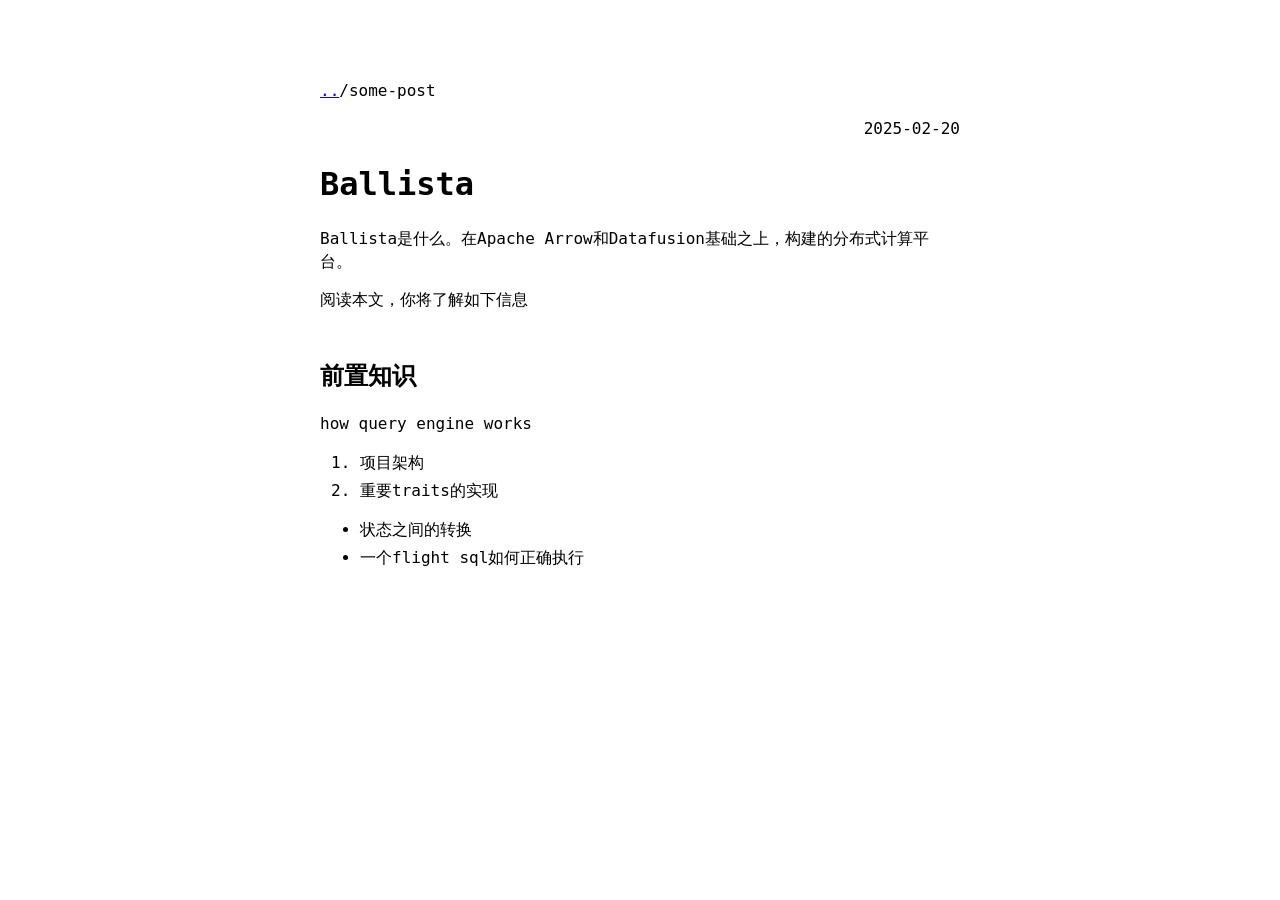
<file: some-post/index.html>
<!doctype html>
<html lang="en">
    <head>
        <meta charset="UTF-8">
        <meta content="IE=edge" http-equiv="X-UA-Compatible"/>
        <meta content="text/html; charset=UTF-8" http-equiv="content-type"/>
        <meta content="width=device-width, initial-scale=1" name="viewport"/>

        
        
        

        

        

        

        
        
        

        <title>Ballista</title>
        
        <meta name="title" content="Ballista">
        
        
        <meta name="generator" content="Zola v0.16.1">

        <meta property="og:type" content="website">
        <meta property="og:url" content="https://zebsme.github.io/some-post/">
        <meta property="og:site_name" content="Blog">
        <meta property="og:title" content="Ballista">
        
        

        
        
        <meta property="twitter:card" content="summary_large_image">
        <meta property="twitter:url" content="https://zebsme.github.io/some-post/">
        <meta property="twitter:title" content="Ballista">
        
        
        
        
        <link rel="canonical" href="https://zebsme.github.io/some-post/">
        
        <script type="application/ld+json">
            {
                
                "url":"https://zebsme.github.io/some-post/",
                "@type":"WebSite",
                "headline":"Ballista",
                "name":"Ballista",
                
                "@context":"https://schema.org"
            }
        </script>
        
        
        
        <link rel="stylesheet" href="https://zebsme.github.io/style.css"/>
        
    </head>
    <body theme="auto">
        <div class="w">
            <header>
                
                
<p><a href="..">..</a>/some-post</p>
<p class="post-meta"><time datetime="2025-02-20">2025-02-20</time></p>
<h1>Ballista</h1>

            </header>
            <main class="page-content" aria-label="Content">
                



<p>Ballista是什么。在Apache Arrow和Datafusion基础之上，构建的分布式计算平台。</p>
<p>阅读本文，你将了解如下信息</p>
<h2 id="qian-zhi-zhi-shi">前置知识</h2>
<p>how query engine works</p>
<ol>
<li>项目架构</li>
<li>重要traits的实现</li>
</ol>
<ul>
<li>状态之间的转换</li>
<li>一个flight sql如何正确执行</li>
</ul>


            </main>
            <footer>
                
<p class="taxonomies">

</p>

                
            </footer>
        </div>
    </body>
</html>
</file>
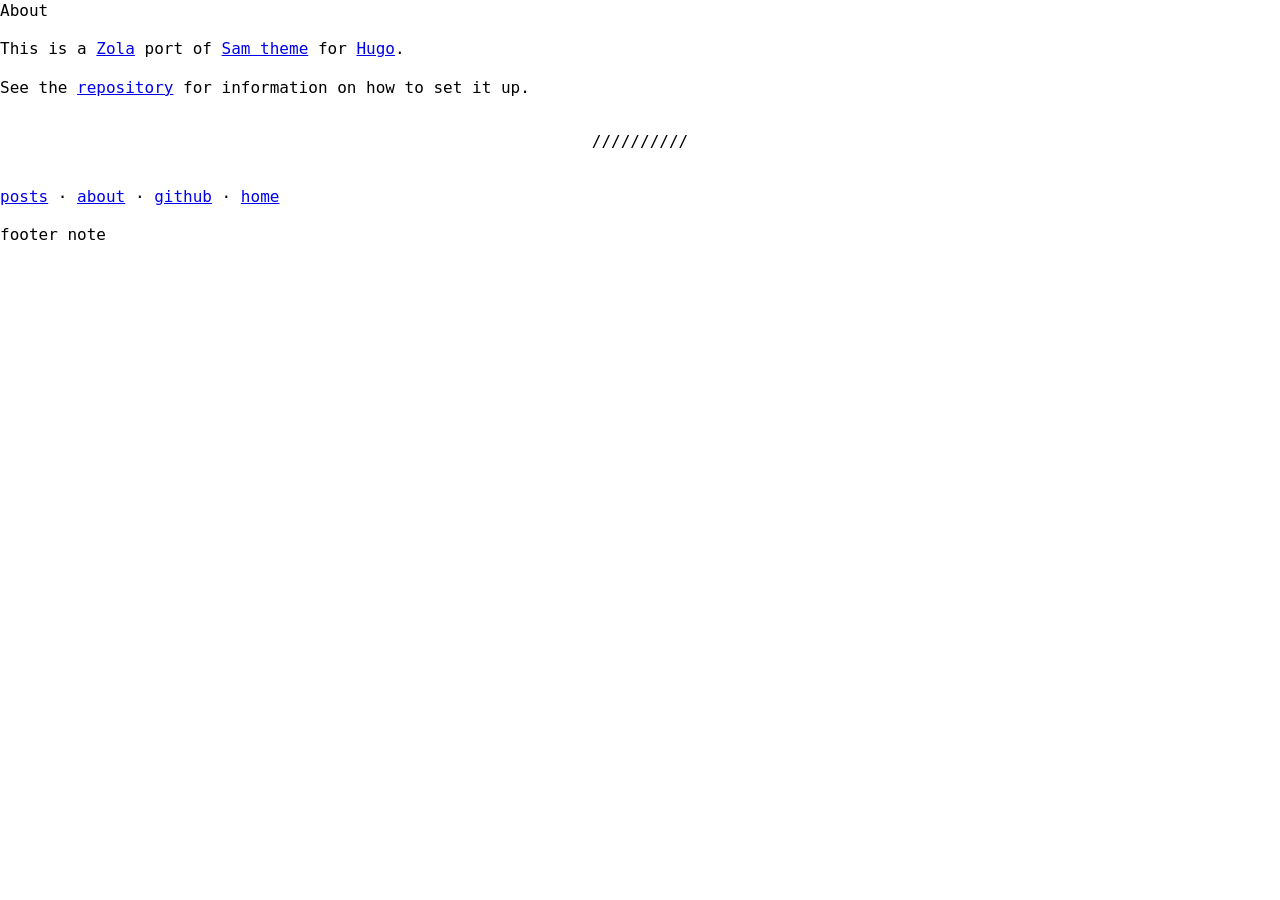
<file: public/about/index.html>
<!DOCTYPE html>
<html>
    <head>
        <meta charset="utf-8">
        <meta http-equiv="X-UA-Compatible" content="chrome=1">
        <meta name="HandheldFriendly" content="True">
        <meta name="MobileOptimized" content="320">
        <meta name="viewport" content="width=device-width, initial-scale=1.0">
        <meta name="referrer" content="no-referrer">

        <link rel="stylesheet" href="https://zebsme.github.io/fonts.css">
        <link rel="stylesheet" href="https://zebsme.github.io/style.css">

        <title>
    About
</title>

        
    </head>
    <body>
        
    <div class="wrap">
        <div class="section" id="title">
            
    About

        </div>
        <div class="section" id="sections">
            
        </div>
        <div class="section" id="content">
            
    
    <p>This is a <a href="https://getzola.org">Zola</a> port of <a href="https://github.com/victoriadotdev/hugo-theme-sam">Sam theme</a> for <a href="https://gohugo.io">Hugo</a>.</p>
<p>See the <a href="https://github.com/janbaudisch/zola-sam">repository</a> for information on how to set it up.</p>


        </div>
        
    <div class="section bottom-menu">
        <hr/>
        <p>
            
                
                    <a href="&#x2F;posts">posts</a>
                    &#183;
                
                    <a href="&#x2F;about">about</a>
                    &#183;
                
                    <a href="https:&#x2F;&#x2F;github.com&#x2F;zebsme">github</a>
                    &#183;
                
            
            <a href="https:&#x2F;&#x2F;zebsme.github.io">
                home
            </a>
        </p>
    </div>

        
    
        <div class="section footer">
            footer note
        </div>
    

    </div>

    </body>
</html>
</file>
